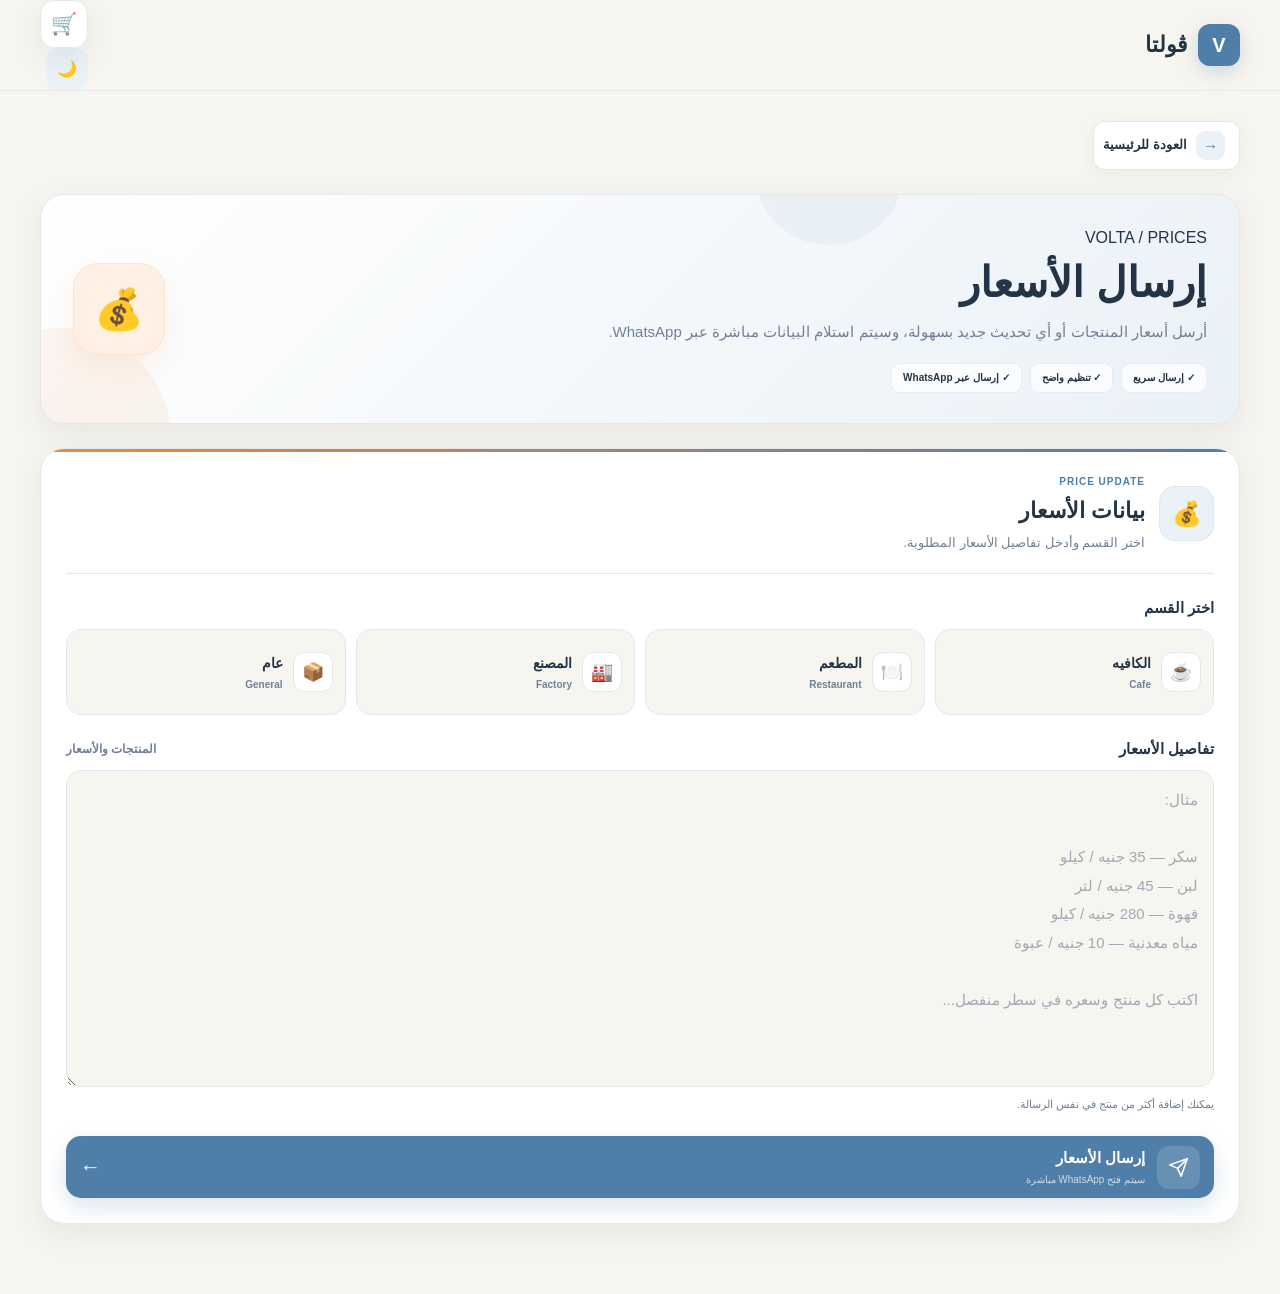
<file: prices.html>
<!DOCTYPE html>
<html lang="ar" dir="rtl">

<head>

    <meta charset="UTF-8">

    <meta name="viewport" content="width=device-width, initial-scale=1.0">

    <meta name="description" content="إرسال وتحديث أسعار المنتجات إلى ڤولتا عبر WhatsApp">

    <title>إرسال الأسعار | ڤولتا</title>


    <!-- =====================================
         GOOGLE FONT
    ====================================== -->

    <link rel="preconnect" href="https://fonts.googleapis.com">

    <link rel="preconnect" href="https://fonts.gstatic.com" crossorigin>

    <link href="https://fonts.googleapis.com/css2?family=Cairo:wght@400;500;600;700;800;900&display=swap" rel="stylesheet">


    <!-- =====================================
         CSS
    ====================================== -->

    <link rel="stylesheet" href="css/style.css">

    <link rel="stylesheet" href="css/prices.css">

    <link rel="stylesheet" href="css/cart.css">

    <link rel="stylesheet" href="css/responsive.css">

    <!-- Prices Responsive مستقل -->
    <link rel="stylesheet" href="css/prices-responsive.css">

</head>


<body>


    <!-- =====================================
         NAVBAR
    ====================================== -->

    <header class="navbar">

        <div class="container navbar-content">


            <!-- LOGO -->

            <a href="index.html" class="logo">

                <span class="logo-mark">
                    V
                </span>

                <span class="logo-text">
                    ڤولتا
                </span>

            </a>


            <!-- NAV ACTIONS -->

            <div class="nav-actions">


                <!-- CART -->

                <button type="button" class="cart-button" id="cartButton" aria-label="فتح السلة">

                    🛒

                    <span id="cartCount">
                        0
                    </span>

                </button>


                <!-- DARK MODE -->

                <button type="button" class="theme-toggle" id="themeToggle" aria-label="تغيير الوضع">

                    🌙

                </button>


            </div>

        </div>

    </header>



    <!-- =====================================
         MAIN
    ====================================== -->

    <main class="prices-page">

        <div class="container">


            <!-- =================================
                 BACK BUTTON
            ================================== -->

            <a href="index.html" class="back-link">

                <span class="back-icon">
                    →
                </span>

                <span>
                    العودة للرئيسية
                </span>

            </a>



            <!-- =================================
                 PAGE HERO
            ================================== -->

            <section class="prices-hero">


                <div class="prices-hero-content">


                    <span class="section-label">
                        VOLTA / PRICES
                    </span>


                    <h1>
                        إرسال الأسعار
                    </h1>


                    <p>
                        أرسل أسعار المنتجات أو أي تحديث جديد بسهولة، وسيتم استلام البيانات مباشرة عبر WhatsApp.
                    </p>


                    <div class="prices-hero-features">

                        <span>
                            ✓ إرسال سريع
                        </span>

                        <span>
                            ✓ تنظيم واضح
                        </span>

                        <span>
                            ✓ إرسال عبر WhatsApp
                        </span>

                    </div>


                </div>


                <!-- HERO ICON -->

                <div class="prices-hero-icon">
                    💰
                </div>


            </section>



            <!-- =================================
                 PRICES CONTENT
            ================================== -->

            <section class="prices-layout">


                <!-- =================================
                     MAIN FORM CARD
                ================================== -->

                <div class="prices-card">


                    <!-- CARD HEADER -->

                    <div class="prices-card-top">


                        <div class="prices-card-icon">
                            💰
                        </div>


                        <div>

                            <span class="prices-card-label">
                                PRICE UPDATE
                            </span>

                            <h2>
                                بيانات الأسعار
                            </h2>

                            <p>
                                اختر القسم وأدخل تفاصيل الأسعار المطلوبة.
                            </p>

                        </div>


                    </div>



                    <!-- =================================
                         FORM
                    ================================== -->

                    <form id="pricesForm" class="prices-form">


                        <!-- =================================
                             SECTION
                        ================================== -->

                        <div class="form-group">


                            <label>
                                اختر القسم
                            </label>


                            <div class="section-options">


                                <!-- CAFE -->

                                <label class="section-option">

                                    <input
                                        type="radio"
                                        name="priceSection"
                                        value="الكافيه"
                                        required
                                    >

                                    <span class="section-option-content">

                                        <span class="section-option-icon">
                                            ☕
                                        </span>

                                        <span>

                                            <strong>
                                                الكافيه
                                            </strong>

                                            <small>
                                                Cafe
                                            </small>

                                        </span>

                                    </span>

                                </label>



                                <!-- RESTAURANT -->

                                <label class="section-option">

                                    <input
                                        type="radio"
                                        name="priceSection"
                                        value="المطعم"
                                    >

                                    <span class="section-option-content">

                                        <span class="section-option-icon">
                                            🍽️
                                        </span>

                                        <span>

                                            <strong>
                                                المطعم
                                            </strong>

                                            <small>
                                                Restaurant
                                            </small>

                                        </span>

                                    </span>

                                </label>



                                <!-- FACTORY -->

                                <label class="section-option">

                                    <input
                                        type="radio"
                                        name="priceSection"
                                        value="المصنع"
                                    >

                                    <span class="section-option-content">

                                        <span class="section-option-icon">
                                            🏭
                                        </span>

                                        <span>

                                            <strong>
                                                المصنع
                                            </strong>

                                            <small>
                                                Factory
                                            </small>

                                        </span>

                                    </span>

                                </label>



                                <!-- GENERAL -->

                                <label class="section-option">

                                    <input
                                        type="radio"
                                        name="priceSection"
                                        value="عام"
                                    >

                                    <span class="section-option-content">

                                        <span class="section-option-icon">
                                            📦
                                        </span>

                                        <span>

                                            <strong>
                                                عام
                                            </strong>

                                            <small>
                                                General
                                            </small>

                                        </span>

                                    </span>

                                </label>


                            </div>

                        </div>



                        <!-- =================================
                             PRICE DETAILS
                        ================================== -->

                        <div class="form-group">


                            <div class="label-row">

                                <label for="priceDetails">
                                    تفاصيل الأسعار
                                </label>

                                <span>
                                    المنتجات والأسعار
                                </span>

                            </div>


                            <textarea id="priceDetails" name="priceDetails" rows="10" required placeholder="مثال:

سكر — 35 جنيه / كيلو
لبن — 45 جنيه / لتر
قهوة — 280 جنيه / كيلو
مياه معدنية — 10 جنيه / عبوة

اكتب كل منتج وسعره في سطر منفصل..."></textarea>


                            <small class="textarea-hint">
                                يمكنك إضافة أكثر من منتج في نفس الرسالة.
                            </small>


                        </div>



                        <!-- =================================
                             SEND BUTTON
                        ================================== -->

                        <button type="submit" class="prices-submit">


                            <!-- SEND ICON -->

                            <span class="send-icon">

                                <svg
                                    viewBox="0 0 24 24"
                                    aria-hidden="true"
                                >

                                    <path
                                        d="M22 2 11 13"
                                    />

                                    <path
                                        d="m22 2-7 20-4-9-9-4Z"
                                    />

                                </svg>

                            </span>



                            <!-- BUTTON TEXT -->

                            <span class="send-content">

                                <strong>
                                    إرسال الأسعار
                                </strong>

                                <small>
                                    سيتم فتح WhatsApp مباشرة
                                </small>

                            </span>



                            <!-- ARROW -->

                            <span class="send-arrow">
                                ←
                            </span>


                        </button>


                    </form>


                </div>


            </section>


        </div>

    </main>



    <!-- =====================================
         CART OVERLAY
    ====================================== -->

    <div id="cartOverlay">


        <aside id="cartDrawer">


            <!-- CART HEADER -->

            <div class="cart-header">


                <div class="cart-header-info">


                    <div class="cart-header-icon">
                        🛒
                    </div>


                    <div>

                        <h2>
                            السلة
                        </h2>

                        <p>
                            المنتجات المطلوبة
                        </p>

                    </div>


                </div>


                <button id="cartClose" type="button" aria-label="إغلاق السلة">
                    ×
                </button>


            </div>



            <!-- CART ITEMS -->

            <div id="cartItems"></div>



            <!-- CART FOOTER -->

            <div class="cart-footer">


                <div class="cart-total">

                    <span class="cart-total-label">
                        إجمالي الكميات
                    </span>


                    <span id="cartTotalItems" class="cart-total-number">
                        0
                    </span>

                </div>


                <button id="sendOrder" type="button">
                    📱 إرسال الطلب
                </button>


            </div>


        </aside>


    </div>



    <!-- =====================================
         TOAST
    ====================================== -->

    <div id="toast"></div>



    <!-- =====================================
         JAVASCRIPT
    ====================================== -->

    <script src="js/cart.js"></script>
    <script src="js/whatsapp.js"></script>
    <script src="js/prices.js"></script>
    <script src="js/theme.js"></script>

</body>

</html>
</file>
<file: css/style.css>
/* =========================================
   VOLTA - Global Style
========================================= */

:root {
    --bg-main: #f7f5ef;
    --bg-card: #ffffff;
    --primary: #4f7ea8;
    --primary-dark: #365f83;
    --primary-light: #eaf1f7;
    --accent: #e98b3a;
    --accent-light: #fff0e3;
    --text-main: #243447;
    --text-muted: #718096;
    --border: #e5e7eb;
    --shadow: 0 10px 30px rgba(40, 60, 80, 0.08);
    --radius: 18px;
    --transition: 0.3s ease;
}


/* =========================================
   Reset
========================================= */

* {
    margin: 0;
    padding: 0;
    box-sizing: border-box;
}

html {
    scroll-behavior: smooth;
}

body {
    font-family: Arial, "Tahoma", sans-serif;
    background: var(--bg-main);
    color: var(--text-main);
    line-height: 1.6;
    transition: background-color var(--transition), color var(--transition);
}

a {
    color: inherit;
    text-decoration: none;
}

button,
input,
textarea {
    font: inherit;
}

button {
    cursor: pointer;
    border: none;
}


/* =========================================
   Container
========================================= */

.container {
    width: min(1180px, calc(100% - 32px));
    margin: 0 auto;
}


/* =========================================
   Navbar
========================================= */

.navbar {
    position: sticky;
    top: 0;
    z-index: 1000;
    background: rgba(247, 245, 239, 0.92);
    backdrop-filter: blur(12px);
    border-bottom: 1px solid var(--border);
    transition: background-color var(--transition), border-color var(--transition);
}

.navbar-content {
    min-height: 76px;
    display: flex;
    align-items: center;
    justify-content: space-between;
}


/* Logo */

.logo {
    display: flex;
    align-items: center;
    gap: 10px;
    font-weight: 800;
    font-size: 22px;
}

.logo-mark {
    width: 42px;
    height: 42px;
    display: grid;
    place-items: center;
    border-radius: 12px;
    background: var(--primary);
    color: #fff;
    font-size: 20px;
    box-shadow: 0 6px 18px rgba(79, 126, 168, 0.25);
}

.logo-text {
    color: var(--text-main);
}


/* Theme Button */

.theme-toggle {
    width: 42px;
    height: 42px;
    display: grid;
    place-items: center;
    border-radius: 12px;
    background: var(--primary-light);
    color: var(--primary);
    transition: var(--transition);
}

.theme-toggle:hover {
    background: var(--primary);
    color: #fff;
    transform: rotate(8deg);
}


/* =========================================
   Hero
========================================= */

.hero {
    min-height: 430px;
    position: relative;
    display: flex;
    align-items: center;
    background-image: linear-gradient( 90deg, rgba(24, 39, 54, 0.78), rgba(24, 39, 54, 0.42)), url("../assets/hero.webp");
    background-size: cover;
    background-position: center;
    color: #fff;
}


/* Hero Content */

.hero-content {
    padding: 80px 0;
}

.hero-badge {
    display: inline-block;
    padding: 7px 14px;
    margin-bottom: 18px;
    border: 1px solid rgba(255, 255, 255, 0.35);
    border-radius: 50px;
    background: rgba(255, 255, 255, 0.12);
    font-size: 14px;
}

.hero h1 {
    max-width: 650px;
    font-size: clamp(38px, 6vw, 68px);
    line-height: 1.15;
    margin-bottom: 20px;
}

.hero h1 span {
    color: var(--accent);
}

.hero p {
    max-width: 600px;
    font-size: 18px;
    color: rgba(255, 255, 255, 0.88);
}


/* =========================================
   Sections
========================================= */

.sections {
    padding: 80px 0;
}

.section-heading {
    margin-bottom: 40px;
}

.section-heading>span {
    color: var(--accent);
    font-size: 14px;
    font-weight: 700;
}

.section-heading h2 {
    margin: 6px 0;
    font-size: 34px;
}

.section-heading p {
    color: var(--text-muted);
}


/* =========================================
   Section Cards
========================================= */

.section-grid {
    display: grid;
    grid-template-columns: repeat(2, 1fr);
    gap: 22px;
}

.section-card {
    position: relative;
    min-height: 190px;
    padding: 28px;
    display: flex;
    align-items: center;
    gap: 20px;
    background: var(--bg-card);
    border: 1px solid var(--border);
    border-radius: var(--radius);
    box-shadow: var(--shadow);
    overflow: hidden;
    transition: transform var(--transition), box-shadow var(--transition), border-color var(--transition);
}

.section-card::after {
    content: "";
    position: absolute;
    width: 100px;
    height: 100px;
    left: -40px;
    bottom: -45px;
    border-radius: 50%;
    background: var(--primary-light);
    transition: var(--transition);
}

.section-card:hover {
    transform: translateY(-6px);
    border-color: rgba(79, 126, 168, 0.3);
    box-shadow: 0 18px 40px rgba(40, 60, 80, 0.13);
}

.section-card:hover::after {
    transform: scale(1.5);
}


/* =========================================
   Card Icon
========================================= */

.card-icon {
    position: relative;
    z-index: 2;
    flex-shrink: 0;
    width: 68px;
    height: 68px;
    display: grid;
    place-items: center;
    border-radius: 18px;
    font-size: 30px;
}

.cafe-icon,
.restaurant-icon {
    background: var(--primary-light);
}

.factory-icon {
    background: #eef2f4;
}

.prices-icon {
    background: var(--accent-light);
}


/* =========================================
   Card Content
========================================= */

.card-content {
    position: relative;
    z-index: 2;
    flex: 1;
}

.card-number {
    display: block;
    margin-bottom: 3px;
    color: var(--accent);
    font-size: 12px;
    font-weight: 700;
    letter-spacing: 1px;
}

.card-content h3 {
    margin-bottom: 5px;
    font-size: 24px;
}

.card-content p {
    color: var(--text-muted);
    font-size: 14px;
}


/* =========================================
   Card Arrow
========================================= */

.card-arrow {
    position: relative;
    z-index: 2;
    width: 40px;
    height: 40px;
    display: grid;
    place-items: center;
    border-radius: 50%;
    background: var(--primary-light);
    color: var(--primary);
    transition: var(--transition);
}

.section-card:hover .card-arrow {
    background: var(--accent);
    color: #fff;
    transform: translateX(-4px);
}


/* =========================================
   Footer
========================================= */

.footer {
    padding: 25px 0;
    border-top: 1px solid var(--border);
    text-align: center;
    color: var(--text-muted);
    font-size: 13px;
}


/* =========================================
   Dark Mode
========================================= */

body.dark-mode {
    --bg-main: #17212b;
    --bg-card: #202d39;
    --primary: #79a7cf;
    --primary-dark: #5c8db8;
    --primary-light: #293c4d;
    --accent: #f0a15a;
    --accent-light: #463426;
    --text-main: #f3f5f7;
    --text-muted: #aeb9c4;
    --border: #334352;
    --shadow: 0 10px 30px rgba(0, 0, 0, 0.2);
}

body.dark-mode .navbar {
    background: rgba(23, 33, 43, 0.92);
}

body.dark-mode .hero {
    background-image: linear-gradient( 90deg, rgba(10, 18, 25, 0.82), rgba(10, 18, 25, 0.55)), url("../assets/hero.webp");
}


/* =========================================
   VOLTA - DARK MODE
========================================= */

body.dark-mode {
    --bg-main: #111827;
    --bg-card: #1f2937;
    --primary: #6fa3d2;
    --primary-dark: #4f7ea8;
    --primary-light: #26384a;
    --accent: #f0a15c;
    --accent-light: #3b2d22;
    --text-main: #f3f4f6;
    --text-muted: #aeb8c5;
    --border: #374151;
    background: var(--bg-main);
    color: var(--text-main);
}


/* =========================================
   VOLTA - GLOBAL DARK MODE
========================================= */

body.dark-mode {
    --bg-main: #111827;
    --bg-card: #1f2937;
    --primary: #6fa3d2;
    --primary-dark: #4f7ea8;
    --primary-light: #26384a;
    --accent: #f0a15c;
    --accent-light: #3b2d22;
    --text-main: #f3f4f6;
    --text-muted: #aeb8c5;
    --border: #374151;
    background-color: var(--bg-main);
    color: var(--text-main);
}

body.dark-mode {
    --bg-main: #111827;
    --bg-card: #1f2937;
    --primary: #6fa3d2;
    --primary-dark: #4f7ea8;
    --primary-light: #26384a;
    --accent: #f0a15c;
    --accent-light: #3b2d22;
    --text-main: #f3f4f6;
    --text-muted: #aeb8c5;
    --border: #374151;
    background-color: var(--bg-main);
    color: var(--text-main);
}
</file>
<file: css/prices.css>
/* =========================================
   VOLTA - PRICES PAGE
========================================= */


/* =========================================
   PAGE
========================================= */

.prices-page {
    min-height: calc(100vh - 80px);
    padding: 30px 0 70px;
}


/* =========================================
   BACK BUTTON
========================================= */

.prices-page .back-link {
    display: inline-flex;
    align-items: center;
    gap: 9px;
    margin-bottom: 24px;
    padding: 9px 14px 9px 9px;
    background: var(--bg-card);
    border: 1px solid var(--border);
    border-radius: 12px;
    color: var(--text-main);
    text-decoration: none;
    font-size: 12px;
    font-weight: 800;
    box-shadow: 0 5px 18px rgba(40, 60, 80, 0.05);
    transition: color 0.2s ease, border-color 0.2s ease, transform 0.2s ease, box-shadow 0.2s ease;
}

.prices-page .back-link:hover {
    color: var(--primary);
    border-color: rgba(79, 126, 168, 0.35);
    transform: translateY(-2px);
    box-shadow: 0 8px 20px rgba(40, 60, 80, 0.08);
}

.prices-page .back-icon {
    width: 29px;
    height: 29px;
    display: flex;
    align-items: center;
    justify-content: center;
    border-radius: 9px;
    background: var(--primary-light);
    color: var(--primary);
    font-size: 15px;
    font-weight: 900;
    transition: transform 0.2s ease;
}

.prices-page .back-link:hover .back-icon {
    transform: translateX(3px);
}


/* =========================================
   HERO
========================================= */

.prices-hero {
    position: relative;
    min-height: 210px;
    display: flex;
    align-items: center;
    justify-content: space-between;
    gap: 30px;
    margin-bottom: 24px;
    padding: 30px 32px;
    background: linear-gradient( 135deg, var(--bg-card) 0%, var(--primary-light) 100%);
    border: 1px solid var(--border);
    border-radius: 24px;
    box-shadow: var(--shadow);
    overflow: hidden;
}

.prices-hero::before {
    content: "";
    position: absolute;
    width: 220px;
    height: 220px;
    left: -90px;
    bottom: -125px;
    border-radius: 50%;
    background: rgba(233, 139, 58, 0.08);
    pointer-events: none;
}

.prices-hero::after {
    content: "";
    position: absolute;
    width: 150px;
    height: 150px;
    right: 28%;
    top: -100px;
    border-radius: 50%;
    background: rgba(79, 126, 168, 0.06);
    pointer-events: none;
}

.prices-hero-content {
    position: relative;
    z-index: 1;
    flex: 1;
}

.prices-hero h1 {
    margin: 7px 0 10px;
    color: var(--text-main);
    font-size: clamp(30px, 5vw, 46px);
    line-height: 1.2;
    font-weight: 900;
}

.prices-hero p {
    max-width: 650px;
    margin: 0;
    color: var(--text-muted);
    font-size: 14px;
    line-height: 1.9;
}


/* =========================================
   HERO FEATURES
========================================= */

.prices-hero-features {
    display: flex;
    align-items: center;
    flex-wrap: wrap;
    gap: 8px;
    margin-top: 17px;
}

.prices-hero-features span {
    display: inline-flex;
    align-items: center;
    min-height: 30px;
    padding: 5px 11px;
    background: rgba(255, 255, 255, 0.75);
    border: 1px solid rgba(79, 126, 168, 0.12);
    border-radius: 9px;
    color: var(--text-main);
    font-size: 10px;
    font-weight: 800;
    backdrop-filter: blur(5px);
}


/* =========================================
   HERO ICON
========================================= */

.prices-hero-icon {
    position: relative;
    z-index: 1;
    width: 92px;
    height: 92px;
    flex-shrink: 0;
    display: flex;
    align-items: center;
    justify-content: center;
    border-radius: 25px;
    background: var(--accent-light);
    border: 1px solid rgba(233, 139, 58, 0.12);
    font-size: 40px;
    box-shadow: 0 12px 30px rgba(233, 139, 58, 0.10);
}


/* =========================================
   MAIN LAYOUT
========================================= */

.prices-layout {
    display: grid;
    grid-template-columns: minmax(0, 1fr) 290px;
    gap: 22px;
    align-items: start;
}


/* =========================================
   MAIN FORM CARD
========================================= */

.prices-card {
    position: relative;
    background: var(--bg-card);
    border: 1px solid var(--border);
    border-radius: 24px;
    padding: 25px;
    box-shadow: var(--shadow);
    overflow: hidden;
    transition: transform 0.25s ease, box-shadow 0.25s ease, border-color 0.25s ease;
}

.prices-card::before {
    content: "";
    position: absolute;
    top: 0;
    right: 0;
    width: 100%;
    height: 3px;
    background: linear-gradient( 90deg, var(--accent), var(--primary));
}

.prices-card:hover {
    box-shadow: 0 18px 45px rgba(40, 60, 80, 0.11);
}


/* =========================================
   CARD TOP
========================================= */

.prices-card-top {
    display: flex;
    align-items: center;
    gap: 14px;
    padding-bottom: 20px;
    margin-bottom: 22px;
    border-bottom: 1px solid var(--border);
}

.prices-card-icon {
    width: 55px;
    height: 55px;
    flex-shrink: 0;
    display: flex;
    align-items: center;
    justify-content: center;
    border-radius: 16px;
    background: var(--primary-light);
    border: 1px solid rgba(79, 126, 168, 0.08);
    font-size: 24px;
}

.prices-card-label {
    display: block;
    margin-bottom: 3px;
    color: var(--primary);
    font-size: 9px;
    font-weight: 900;
    letter-spacing: 1px;
}

.prices-card-top h2 {
    margin: 0 0 4px;
    color: var(--text-main);
    font-size: 20px;
    font-weight: 900;
}

.prices-card-top p {
    margin: 0;
    color: var(--text-muted);
    font-size: 11px;
}


/* =========================================
   FORM
========================================= */

.prices-form {
    display: flex;
    flex-direction: column;
    gap: 22px;
}

.form-group {
    display: flex;
    flex-direction: column;
    gap: 9px;
}

.form-group>label {
    color: var(--text-main);
    font-size: 13px;
    font-weight: 900;
}


/* =========================================
   SECTION OPTIONS
========================================= */

.section-options {
    display: grid;
    grid-template-columns: repeat(4, minmax(0, 1fr));
    gap: 10px;
}

.section-option {
    position: relative;
    display: block;
    cursor: pointer;
}

.section-option input {
    position: absolute;
    width: 1px;
    height: 1px;
    opacity: 0;
    pointer-events: none;
}

.section-option-content {
    min-height: 86px;
    padding: 12px;
    display: flex;
    align-items: center;
    gap: 10px;
    background: var(--bg-main);
    border: 1px solid var(--border);
    border-radius: 15px;
    transition: transform 0.22s ease, border-color 0.22s ease, background 0.22s ease, box-shadow 0.22s ease;
}

.section-option:hover .section-option-content {
    transform: translateY(-2px);
    border-color: rgba(79, 126, 168, 0.35);
    box-shadow: 0 7px 18px rgba(40, 60, 80, 0.06);
}

.section-option input:focus-visible+.section-option-content {
    outline: 3px solid rgba(79, 126, 168, 0.12);
    outline-offset: 2px;
}

.section-option input:checked+.section-option-content {
    background: var(--primary-light);
    border-color: var(--primary);
    box-shadow: 0 7px 20px rgba(79, 126, 168, 0.11);
}

.section-option-icon {
    width: 40px;
    height: 40px;
    flex-shrink: 0;
    display: flex;
    align-items: center;
    justify-content: center;
    border-radius: 11px;
    background: var(--bg-card);
    border: 1px solid var(--border);
    font-size: 18px;
    transition: background 0.2s ease, transform 0.2s ease;
}

.section-option:hover .section-option-icon {
    transform: scale(1.04);
}

.section-option input:checked+.section-option-content .section-option-icon {
    background: rgba(255, 255, 255, 0.85);
    border-color: rgba(79, 126, 168, 0.15);
}

.section-option-content>span:last-child {
    min-width: 0;
    display: flex;
    flex-direction: column;
    gap: 2px;
}

.section-option strong {
    color: var(--text-main);
    font-size: 12px;
    font-weight: 900;
    white-space: nowrap;
}

.section-option small {
    color: var(--text-muted);
    font-size: 9px;
    font-weight: 600;
    white-space: nowrap;
}


/* =========================================
   PRICE DETAILS LABEL
========================================= */

.label-row {
    display: flex;
    align-items: center;
    justify-content: space-between;
    gap: 10px;
}

.label-row label {
    color: var(--text-main);
    font-size: 13px;
    font-weight: 900;
}

.label-row span {
    color: var(--text-muted);
    font-size: 10px;
    font-weight: 600;
}


/* =========================================
   TEXTAREA
========================================= */

.form-group textarea {
    width: 100%;
    min-height: 190px;
    padding: 15px;
    resize: vertical;
    border: 1px solid var(--border);
    border-radius: 15px;
    outline: none;
    background: var(--bg-main);
    color: var(--text-main);
    font-family: inherit;
    font-size: 13px;
    line-height: 1.9;
    transition: border-color 0.2s ease, background 0.2s ease, box-shadow 0.2s ease;
}

.form-group textarea::placeholder {
    color: var(--text-muted);
    opacity: 0.65;
}

.form-group textarea:hover {
    border-color: rgba(79, 126, 168, 0.25);
}

.form-group textarea:focus {
    border-color: var(--primary);
    background: var(--bg-card);
    box-shadow: 0 0 0 3px rgba(79, 126, 168, 0.08);
}

.textarea-hint {
    color: var(--text-muted);
    font-size: 10px;
    line-height: 1.6;
}


/* =========================================
   SEND BUTTON
========================================= */

.prices-submit {
    width: 100%;
    min-height: 62px;
    padding: 8px 14px;
    display: flex;
    align-items: center;
    gap: 12px;
    border: none;
    border-radius: 15px;
    background: var(--primary);
    color: #fff;
    font-family: inherit;
    cursor: pointer;
    box-shadow: 0 9px 22px rgba(79, 126, 168, 0.20);
    transition: background 0.2s ease, transform 0.2s ease, box-shadow 0.2s ease;
}

.prices-submit:hover {
    background: var(--primary-dark);
    transform: translateY(-2px);
    box-shadow: 0 13px 28px rgba(79, 126, 168, 0.28);
}

.prices-submit:active {
    transform: scale(0.985);
}

.prices-submit:focus-visible {
    outline: 3px solid rgba(79, 126, 168, 0.18);
    outline-offset: 3px;
}


/* SEND ICON */

.send-icon {
    width: 43px;
    height: 43px;
    flex-shrink: 0;
    display: flex;
    align-items: center;
    justify-content: center;
    border-radius: 12px;
    background: rgba(255, 255, 255, 0.14);
}

.send-icon svg {
    width: 21px;
    height: 21px;
    fill: none;
    stroke: currentColor;
    stroke-width: 1.8;
    stroke-linecap: round;
    stroke-linejoin: round;
}


/* SEND CONTENT */

.send-content {
    flex: 1;
    display: flex;
    flex-direction: column;
    align-items: flex-start;
    gap: 2px;
}

.send-content strong {
    font-size: 14px;
    font-weight: 900;
}

.send-content small {
    color: rgba(255, 255, 255, 0.72);
    font-size: 9px;
}


/* SEND ARROW */

.send-arrow {
    font-size: 21px;
    font-weight: 900;
    transition: transform 0.2s ease;
}

.prices-submit:hover .send-arrow {
    transform: translateX(-4px);
}


/* =========================================
   SIDE INFORMATION
========================================= */

.prices-side {
    display: flex;
    flex-direction: column;
    gap: 12px;
}


/* =========================================
   SIDE CARD
========================================= */

.prices-side-card {
    position: relative;
    padding: 18px;
    background: var(--bg-card);
    border: 1px solid var(--border);
    border-radius: 18px;
    box-shadow: var(--shadow);
    overflow: hidden;
    transition: transform 0.25s ease, border-color 0.25s ease, box-shadow 0.25s ease;
}

.prices-side-card::before {
    content: "";
    position: absolute;
    top: 0;
    right: 0;
    width: 3px;
    height: 100%;
    background: var(--accent);
    transform: scaleY(0.5);
    transform-origin: center;
    transition: transform 0.25s ease;
}

.prices-side-card:hover {
    transform: translateY(-3px);
    border-color: rgba(79, 126, 168, 0.25);
    box-shadow: 0 13px 30px rgba(40, 60, 80, 0.09);
}

.prices-side-card:hover::before {
    transform: scaleY(1);
}


/* =========================================
   SIDE TOP
========================================= */

.side-top {
    display: flex;
    align-items: center;
    justify-content: space-between;
    margin-bottom: 13px;
}


/* NUMBER */

.side-number {
    color: var(--primary);
    font-size: 11px;
    font-weight: 900;
    letter-spacing: 0.5px;
}


/* ICON */

.side-icon {
    width: 39px;
    height: 39px;
    display: flex;
    align-items: center;
    justify-content: center;
    border-radius: 11px;
    background: var(--accent-light);
    font-size: 17px;
}


/* SIDE TEXT */

.prices-side-card h3 {
    margin: 0 0 6px;
    color: var(--text-main);
    font-size: 15px;
    font-weight: 900;
}

.prices-side-card p {
    margin: 0;
    color: var(--text-muted);
    font-size: 11px;
    line-height: 1.8;
}


/* =========================================
   DARK MODE
========================================= */

body.dark-mode .prices-hero-features span {
    background: rgba(255, 255, 255, 0.05);
    border-color: rgba(255, 255, 255, 0.08);
    color: var(--text-main);
}

body.dark-mode .section-option-content {
    background: rgba(255, 255, 255, 0.035);
}

body.dark-mode .section-option input:checked+.section-option-content {
    background: rgba(79, 126, 168, 0.16);
}

body.dark-mode .section-option-icon {
    background: rgba(255, 255, 255, 0.06);
}

body.dark-mode .section-option input:checked+.section-option-content .section-option-icon {
    background: rgba(255, 255, 255, 0.09);
}

body.dark-mode .form-group textarea {
    background: rgba(255, 255, 255, 0.035);
}

body.dark-mode .form-group textarea:focus {
    background: rgba(255, 255, 255, 0.05);
}


/* =========================================
   REDUCED MOTION
========================================= */

@media (prefers-reduced-motion: reduce) {
    .prices-page *,
    .prices-page *::before,
    .prices-page *::after {
        transition: none !important;
        animation: none !important;
    }
}


/* =========================================
   PRICES FORM - FULL WIDTH
========================================= */

.prices-layout {
    width: 100%;
    display: block;
}

.prices-card {
    width: 100%;
    max-width: none;
    margin: 0;
}

.prices-form {
    width: 100%;
}

.prices-card-top {
    width: 100%;
}

.form-group {
    width: 100%;
}

.section-options {
    width: 100%;
}

.form-group textarea {
    width: 100%;
    max-width: 100%;
    box-sizing: border-box;
}

.prices-submit {
    width: 100%;
    box-sizing: border-box;
}


/* =========================================
   PRICES - GLOBAL FONT SIZE BOOST
========================================= */

.prices-page {
    font-size: 16px;
}


/* العنوان الرئيسي */

.prices-hero h1 {
    font-size: 42px;
}

.prices-hero p {
    font-size: 15px;
}


/* الـ labels */

.form-group>label,
.label-row label {
    font-size: 15px;
}

.label-row span {
    font-size: 12px;
}


/* اختيارات الأقسام */

.section-option strong {
    font-size: 14px;
}

.section-option small {
    font-size: 10px;
}


/* الكارت الرئيسي */

.prices-card-top h2 {
    font-size: 22px;
}

.prices-card-top p {
    font-size: 13px;
}

.prices-card-label {
    font-size: 10px;
}


/* مربع الكتابة */

.form-group textarea {
    font-size: 15px;
    line-height: 1.9;
}


/* النص أسفل مربع الكتابة */

.textarea-hint {
    font-size: 11px;
}


/* زر الإرسال */

.send-content strong {
    font-size: 15px;
}

.send-content small {
    font-size: 10px;
}


/* رابط العودة */

.prices-page .back-link {
    font-size: 13px;
}
</file>
<file: css/cart.css>
/* =========================================
   VOLTA - CART DRAWER
========================================= */


/* Overlay */

#cartOverlay {
    position: fixed;
    inset: 0;
    z-index: 9998;
    background: rgba(15, 23, 42, 0.45);
    backdrop-filter: blur(4px);
    opacity: 0;
    visibility: hidden;
    pointer-events: none;
    transition: opacity 0.3s ease, visibility 0.3s ease;
}

#cartOverlay.active {
    opacity: 1;
    visibility: visible;
    pointer-events: auto;
}


/* =========================================
   CART DRAWER
========================================= */

#cartDrawer {
    position: fixed;
    top: 0;
    right: 0;
    width: min(440px, 100%);
    height: 100vh;
    z-index: 9999;
    background: var(--bg-card);
    border-left: 1px solid var(--border);
    box-shadow: -15px 0 40px rgba(15, 23, 42, 0.15);
    display: flex;
    flex-direction: column;
    transform: translateX(100%);
    transition: transform 0.35s cubic-bezier(0.4, 0, 0.2, 1);
}


/* Open Drawer */

#cartDrawer.active {
    transform: translateX(0);
}


/* =========================================
   CART HEADER
========================================= */

.cart-header {
    min-height: 80px;
    padding: 18px 22px;
    display: flex;
    align-items: center;
    justify-content: space-between;
    border-bottom: 1px solid var(--border);
    background: var(--bg-card);
}

.cart-header-info {
    display: flex;
    align-items: center;
    gap: 12px;
}

.cart-header-icon {
    width: 44px;
    height: 44px;
    display: flex;
    align-items: center;
    justify-content: center;
    border-radius: 13px;
    background: var(--primary-light);
    font-size: 21px;
}

.cart-header h2 {
    margin: 0;
    color: var(--text-main);
    font-size: 20px;
    font-weight: 800;
}

.cart-header p {
    margin: 3px 0 0;
    color: var(--text-muted);
    font-size: 12px;
}


/* Close */

#cartClose {
    width: 40px;
    height: 40px;
    border: none;
    border-radius: 12px;
    background: transparent;
    color: var(--text-muted);
    font-size: 27px;
    line-height: 1;
    cursor: pointer;
    display: flex;
    align-items: center;
    justify-content: center;
    transition: 0.2s ease;
}

#cartClose:hover {
    background: #f1f5f9;
    color: var(--text-main);
    transform: rotate(90deg);
}


/* =========================================
   CART CONTENT
========================================= */

#cartItems {
    flex: 1;
    overflow-y: auto;
    padding: 18px;
    scrollbar-width: thin;
}


/* Scrollbar */

#cartItems::-webkit-scrollbar {
    width: 6px;
}

#cartItems::-webkit-scrollbar-thumb {
    background: #cbd5e1;
    border-radius: 10px;
}


/* =========================================
   CART ITEM
========================================= */

.cart-item {
    display: flex;
    gap: 12px;
    padding: 12px;
    margin-bottom: 12px;
    background: var(--bg-main);
    border: 1px solid var(--border);
    border-radius: 16px;
    transition: 0.2s ease;
}

.cart-item:hover {
    border-color: rgba(79, 126, 168, 0.35);
    transform: translateY(-1px);
}


/* Product Image */

.cart-item-image {
    width: 72px;
    height: 72px;
    flex-shrink: 0;
    overflow: hidden;
    border-radius: 12px;
    background: var(--primary-light);
}

.cart-item-image img {
    width: 100%;
    height: 100%;
    display: block;
    object-fit: cover;
}


/* Content */

.cart-item-content {
    flex: 1;
    min-width: 0;
}

.cart-item-header {
    display: flex;
    align-items: flex-start;
    justify-content: space-between;
    gap: 8px;
}

.cart-item-header h4 {
    margin: 0;
    color: var(--text-main);
    font-size: 14px;
    line-height: 1.5;
    font-weight: 800;
}

.cart-remove {
    width: 28px;
    height: 28px;
    flex-shrink: 0;
    border: none;
    border-radius: 8px;
    background: #fff1f2;
    color: #e11d48;
    font-size: 20px;
    cursor: pointer;
    display: flex;
    align-items: center;
    justify-content: center;
    transition: 0.2s ease;
}

.cart-remove:hover {
    background: #ffe4e6;
    transform: scale(1.05);
}


/* Section */

.cart-item-section {
    display: inline-block;
    margin-top: 5px;
    color: var(--primary);
    font-size: 11px;
    font-weight: 700;
}


/* Bottom */

.cart-item-bottom {
    display: flex;
    align-items: center;
    justify-content: space-between;
    gap: 10px;
    margin-top: 10px;
}

.cart-item-quantity {
    height: 34px;
    display: flex;
    align-items: center;
    border: 1px solid var(--border);
    border-radius: 9px;
    overflow: hidden;
    background: var(--bg-card);
}

.cart-quantity-btn {
    width: 32px;
    height: 34px;
    border: none;
    background: transparent;
    color: var(--primary);
    font-size: 18px;
    font-weight: 800;
    cursor: pointer;
    transition: 0.2s ease;
}

.cart-quantity-btn:hover {
    background: var(--primary-light);
}

.cart-item-quantity span {
    min-width: 32px;
    text-align: center;
    color: var(--text-main);
    font-size: 13px;
    font-weight: 800;
}

.cart-item-unit {
    color: var(--text-muted);
    font-size: 12px;
    font-weight: 700;
}


/* =========================================
   EMPTY CART
========================================= */

.empty-cart {
    min-height: 300px;
    display: flex;
    flex-direction: column;
    align-items: center;
    justify-content: center;
    text-align: center;
    padding: 30px;
}

.empty-cart-icon {
    width: 70px;
    height: 70px;
    margin-bottom: 15px;
    border-radius: 20px;
    background: var(--primary-light);
    display: flex;
    align-items: center;
    justify-content: center;
    font-size: 30px;
}

.empty-cart h3 {
    margin: 0 0 6px;
    color: var(--text-main);
    font-size: 18px;
}

.empty-cart p {
    margin: 0;
    color: var(--text-muted);
    font-size: 13px;
}


/* =========================================
   CART FOOTER
========================================= */

.cart-footer {
    padding: 18px;
    border-top: 1px solid var(--border);
    background: var(--bg-card);
    box-shadow: 0 -8px 25px rgba(15, 23, 42, 0.05);
}

.cart-total {
    display: flex;
    align-items: center;
    justify-content: space-between;
    margin-bottom: 14px;
}

.cart-total-label {
    color: var(--text-muted);
    font-size: 14px;
    font-weight: 700;
}

.cart-total-number {
    color: var(--text-main);
    font-size: 18px;
    font-weight: 900;
}


/* =========================================
   SEND ORDER BUTTON
========================================= */

#sendOrder {
    width: 100%;
    min-height: 54px;
    border: none;
    border-radius: 14px;
    background: var(--primary);
    color: #ffffff;
    display: flex;
    align-items: center;
    justify-content: center;
    gap: 9px;
    font-size: 15px;
    font-weight: 800;
    cursor: pointer;
    box-shadow: 0 8px 20px rgba(79, 126, 168, 0.22);
    transition: transform 0.2s ease, background 0.2s ease, box-shadow 0.2s ease;
}

#sendOrder:hover {
    background: var(--primary-dark);
    transform: translateY(-2px);
    box-shadow: 0 11px 25px rgba(79, 126, 168, 0.3);
}

#sendOrder:active {
    transform: scale(0.98);
}


/* =========================================
   BODY LOCK
========================================= */

body.cart-open {
    overflow: hidden;
}


/* =========================================
   MOBILE
========================================= */

@media (max-width: 600px) {
    #cartDrawer {
        width: 100%;
        max-width: 100%;
    }
    .cart-header {
        min-height: 72px;
        padding: 15px 16px;
    }
    .cart-header h2 {
        font-size: 18px;
    }
    .cart-header-icon {
        width: 40px;
        height: 40px;
        border-radius: 11px;
    }
    #cartClose {
        width: 38px;
        height: 38px;
    }
    #cartItems {
        padding: 14px;
    }
    .cart-item {
        padding: 10px;
        gap: 10px;
        border-radius: 14px;
    }
    .cart-item-image {
        width: 64px;
        height: 64px;
    }
    .cart-item-header h4 {
        font-size: 13px;
    }
    .cart-footer {
        padding: 14px;
    }
    #sendOrder {
        min-height: 52px;
    }
}


/* =========================================
   SMALL MOBILE
========================================= */

@media (max-width: 380px) {
    .cart-item-image {
        width: 58px;
        height: 58px;
    }
    .cart-item-header h4 {
        font-size: 12px;
    }
    .cart-quantity-btn {
        width: 29px;
    }
    .cart-item-quantity span {
        min-width: 28px;
    }
    .cart-item-unit {
        font-size: 11px;
    }
}


/* =========================================
   FLOATING CART BUTTON
========================================= */

#cartButton {
    position: relative;
    width: 48px;
    height: 48px;
    border: 1px solid var(--border);
    border-radius: 14px;
    background: var(--bg-card);
    color: var(--text-main);
    display: flex;
    align-items: center;
    justify-content: center;
    font-size: 21px;
    cursor: pointer;
    box-shadow: var(--shadow);
    transition: transform 0.2s ease, background 0.2s ease, box-shadow 0.2s ease;
}

#cartButton:hover {
    transform: translateY(-2px);
    background: var(--primary-light);
    box-shadow: 0 10px 25px rgba(40, 60, 80, 0.14);
}


/* Cart Counter */

#cartCount {
    position: absolute;
    top: -7px;
    right: -7px;
    min-width: 22px;
    height: 22px;
    padding: 0 5px;
    border-radius: 50px;
    background: var(--accent);
    color: #fff;
    display: flex;
    align-items: center;
    justify-content: center;
    font-size: 11px;
    font-weight: 900;
    border: 2px solid var(--bg-card);
    transform: scale(0);
    transition: transform 0.2s ease;
}

#cartCount.show {
    transform: scale(1);
}
</file>
<file: css/responsive.css>
/* =========================================
   VOLTA
   Responsive System
========================================= */


/* =========================================
   LARGE TABLET / SMALL DESKTOP
   1000px and below
========================================= */

@media (max-width: 1000px) {
    .container {
        width: min(100% - 28px, 900px);
    }
    /* Products */
    .products-grid {
        grid-template-columns: repeat(3, minmax(0, 1fr));
    }
    /* Home Sections */
    .section-grid {
        gap: 16px;
    }
}


/* =========================================
   TABLET
   768px and below
========================================= */

@media (max-width: 768px) {
    .container {
        width: min(100% - 26px, 700px);
    }
    /* =====================================
       Navbar
    ===================================== */
    .navbar-content {
        min-height: 68px;
    }
    .logo {
        font-size: 20px;
    }
    .logo-mark {
        width: 40px;
        height: 40px;
    }
    /* =====================================
       Home Hero
    ===================================== */
    .hero {
        min-height: 400px;
        background-position: center;
    }
    .hero-content {
        padding: 65px 0;
    }
    .hero h1 {
        max-width: 580px;
        font-size: clamp(38px, 7vw, 54px);
    }
    .hero p {
        max-width: 520px;
        font-size: 16px;
    }
    /* =====================================
       Home Sections
    ===================================== */
    .sections {
        padding: 60px 0;
    }
    .section-heading {
        margin-bottom: 30px;
    }
    .section-heading h2 {
        font-size: 30px;
    }
    .section-grid {
        grid-template-columns: repeat(2, minmax(0, 1fr));
        gap: 15px;
    }
    .section-card {
        min-height: 175px;
        padding: 22px;
    }
    .card-icon {
        width: 60px;
        height: 60px;
        font-size: 27px;
    }
    .card-content h3 {
        font-size: 21px;
    }
    /* =====================================
       Cafe / Restaurant / Factory Header
    ===================================== */
    .page-header {
        padding: 42px 0 35px;
    }
    .back-link {
        margin-bottom: 24px;
    }
    .page-header-content {
        gap: 20px;
    }
    .page-header h1 {
        font-size: clamp(30px, 6vw, 42px);
    }
    .page-header p {
        font-size: 14px;
    }
    .page-header-icon {
        width: 76px;
        height: 76px;
        border-radius: 22px;
        font-size: 35px;
    }
    /* =====================================
       Sub Sections
    ===================================== */
    .sub-section-grid {
        gap: 12px;
    }
    /* =====================================
       Products
    ===================================== */
    .products-section {
        padding: 30px 0 50px;
    }
    .products-top {
        gap: 20px;
    }
    .search-box {
        width: 290px;
    }
    /* =====================================
       Note
    ===================================== */
    .note-section {
        padding-bottom: 55px;
    }
}


/* =========================================
   MOBILE
   700px and below
========================================= */

@media (max-width: 700px) {
    .container {
        width: calc(100% - 24px);
    }
    /* =====================================
       Navbar
    ===================================== */
    .navbar-content {
        min-height: 64px;
    }
    .logo {
        gap: 8px;
        font-size: 18px;
    }
    .logo-mark {
        width: 38px;
        height: 38px;
        border-radius: 11px;
        font-size: 18px;
    }
    .nav-actions {
        gap: 7px;
    }
    .theme-toggle {
        width: 44px;
        height: 44px;
    }
    .cart-button {
        width: 50px;
        height: 46px;
        border-radius: 13px;
    }
    .cart-icon {
        font-size: 21px;
    }
    .cart-count {
        min-width: 22px;
        height: 22px;
        top: -6px;
        left: -6px;
    }
    /* =====================================
       Home Hero
    ===================================== */
    .hero {
        min-height: 390px;
        background-position: center;
    }
    .hero-content {
        padding: 55px 0;
    }
    .hero-badge {
        padding: 6px 12px;
        margin-bottom: 15px;
        font-size: 12px;
    }
    .hero h1 {
        max-width: 100%;
        margin-bottom: 15px;
        font-size: clamp(34px, 10vw, 44px);
        line-height: 1.2;
    }
    .hero p {
        max-width: 100%;
        font-size: 14px;
        line-height: 1.8;
    }
    /* =====================================
       Home Sections
    ===================================== */
    .sections {
        padding: 50px 0;
    }
    .section-heading {
        margin-bottom: 22px;
    }
    .section-heading>span {
        font-size: 12px;
    }
    .section-heading h2 {
        margin: 4px 0;
        font-size: 27px;
    }
    .section-heading p {
        font-size: 13px;
    }
    .section-grid {
        grid-template-columns: repeat(2, minmax(0, 1fr));
        gap: 10px;
    }
    .section-card {
        min-height: 180px;
        padding: 16px 13px;
        flex-direction: column;
        align-items: flex-start;
        justify-content: space-between;
        gap: 10px;
    }
    .card-icon {
        width: 50px;
        height: 50px;
        border-radius: 14px;
        font-size: 23px;
    }
    .card-number {
        font-size: 10px;
    }
    .card-content h3 {
        margin-bottom: 3px;
        font-size: clamp(16px, 4.5vw, 19px);
    }
    .card-content p {
        max-width: 130px;
        font-size: 11px;
        line-height: 1.55;
        overflow-wrap: anywhere;
    }
    .card-arrow {
        position: absolute;
        left: 10px;
        bottom: 10px;
        width: 32px;
        height: 32px;
    }
    /* =====================================
       Page Header
    ===================================== */
    .page-header {
        padding: 32px 0 28px;
    }
    .back-link {
        padding: 8px 12px 8px 13px;
        margin-bottom: 20px;
        border-radius: 11px;
        font-size: 12px;
    }
    .back-icon {
        width: 25px;
        height: 25px;
        border-radius: 7px;
        font-size: 14px;
    }
    .page-header-content {
        align-items: center;
        gap: 15px;
    }
    .page-label {
        margin-bottom: 5px;
        font-size: 10px;
    }
    .page-header h1 {
        margin-bottom: 6px;
        font-size: clamp(28px, 8vw, 36px);
    }
    .page-header p {
        max-width: 420px;
        font-size: 12px;
        line-height: 1.7;
    }
    .page-header-icon {
        width: 60px;
        height: 60px;
        border-radius: 17px;
        font-size: 28px;
    }
    /* =====================================
       Sub Sections
    ===================================== */
    .sub-sections {
        display: grid !important;
        grid-template-columns: repeat(2, minmax(0, 1fr)) !important;
        gap: 10px !important;
        width: 100% !important;
        box-sizing: border-box;
        padding-bottom: 25px;
    }
    .sub-section-grid {
        grid-template-columns: repeat(2, minmax(0, 1fr));
        gap: 10px;
    }
    .sub-section-card {
        width: 100% !important;
        min-width: 0 !important;
        max-width: 100% !important;
        min-height: 68px;
        padding: 10px;
        gap: 8px;
        border-radius: 14px;
        box-sizing: border-box;
    }
    .sub-section-icon {
        width: 40px;
        height: 40px;
        flex-shrink: 0;
        border-radius: 11px;
        font-size: 18px;
    }
    .sub-section-content {
        min-width: 0;
        gap: 3px;
        overflow: hidden;
    }
    .sub-section-content strong {
        display: block;
        font-size: 12px;
        white-space: nowrap;
    }
    .sub-section-content small {
        display: block;
        font-size: 8px;
        white-space: nowrap;
    }
    .sub-card-icon {
        width: 45px;
        height: 45px;
        border-radius: 13px;
        font-size: 21px;
    }
    .sub-card-content strong {
        font-size: 14px;
    }
    .sub-card-content small {
        font-size: 10px;
        line-height: 1.5;
    }
    .sub-card-arrow {
        width: 32px;
        height: 32px;
        font-size: 13px;
    }
    /* =====================================
       Products
    ===================================== */
    .products-section {
        padding: 24px 0 45px;
    }
    .products-top {
        align-items: stretch;
        flex-direction: column;
        gap: 15px;
        margin-bottom: 20px;
    }
    .section-label {
        margin-bottom: 5px;
        font-size: 10px;
    }
    .products-top h2 {
        font-size: clamp(23px, 7vw, 28px);
    }
    .search-box {
        width: 100%;
        height: 48px;
        padding: 0 13px;
        border-radius: 13px;
    }
    .search-box input {
        font-size: 13px;
    }
    /* =====================================
       Product Grid
    ===================================== */
    .products-grid {
        grid-template-columns: repeat(2, minmax(0, 1fr));
        gap: 10px;
    }
    .product-card {
        border-radius: 16px;
    }
    .product-number {
        top: 8px;
        right: 8px;
        padding: 4px 6px;
        border-radius: 7px;
        font-size: 8px;
    }
    .product-image {
        aspect-ratio: 1 / 0.88;
    }
    .product-info {
        padding: 11px;
    }
    .product-info h3 {
        margin-bottom: 5px;
        font-size: clamp(12px, 3.7vw, 15px);
        line-height: 1.45;
        overflow-wrap: anywhere;
    }
    .product-unit {
        padding: 4px 7px;
        border-radius: 7px;
        font-size: 9px;
    }
    /* =====================================
       Product Actions
    ===================================== */
    .product-actions {
        padding: 0 9px 9px;
        flex-direction: column;
        align-items: stretch;
        gap: 7px;
    }
    .quantity-control {
        width: 100%;
        height: 38px;
        border-radius: 10px;
    }
    .quantity-control button {
        width: auto;
        flex: 1;
        font-size: 14px;
    }
    .quantity-control span {
        min-width: 25px;
        flex: 1;
        font-size: 12px;
    }
    .add-to-cart {
        width: 100%;
        height: 38px;
        border-radius: 10px;
        font-size: 10px;
    }
    /* =====================================
       Empty Products
    ===================================== */
    .empty-products {
        padding: 45px 15px;
        border-radius: 17px;
    }
    .empty-products>span {
        font-size: 30px;
    }
    .empty-products h3 {
        font-size: 17px;
    }
    .empty-products p {
        font-size: 11px;
    }
    /* =====================================
       Note
    ===================================== */
    .note-section {
        padding-bottom: 50px;
    }
    .note-card {
        padding: 15px;
        align-items: flex-start;
        gap: 10px;
        border-radius: 18px;
    }
    .note-icon {
        width: 40px;
        height: 40px;
        border-radius: 11px;
        font-size: 17px;
    }
    .note-content h3 {
        margin-bottom: 3px;
        font-size: 15px;
    }
    .note-content p {
        margin-bottom: 11px;
        font-size: 10px;
        line-height: 1.6;
    }
    .note-content textarea {
        min-height: 95px;
        padding: 11px;
        border-radius: 12px;
        font-size: 11px;
    }
    /* =====================================
       Cart Drawer
    ===================================== */
    .cart-drawer {
        width: min(100%, 390px);
    }
    .cart-header {
        padding: 18px;
    }
    .cart-header h2 {
        font-size: 20px;
    }
    .cart-items {
        padding: 13px;
    }
    .cart-footer {
        padding: 13px;
    }
    .send-order-button {
        min-height: 48px;
        padding: 0 14px;
        border-radius: 13px;
        font-size: 11px;
    }
    /* =====================================
       Toast
    ===================================== */
    .toast {
        right: 12px;
        left: 12px;
        bottom: 12px;
        padding: 12px 14px;
        border-radius: 12px;
        text-align: center;
        font-size: 11px;
    }
    /* =====================================
       Footer
    ===================================== */
    .footer {
        padding: 20px 0;
        font-size: 11px;
    }
}


/* =========================================
   SMALL MOBILE
   380px and below
========================================= */

@media (max-width: 380px) {
    .container {
        width: calc(100% - 18px);
    }
    /* Navbar */
    .logo {
        font-size: 16px;
    }
    .logo-mark {
        width: 35px;
        height: 35px;
        font-size: 17px;
    }
    .theme-toggle {
        width: 40px;
        height: 40px;
    }
    .cart-button {
        width: 46px;
        height: 42px;
    }
    /* Hero */
    .hero {
        min-height: 360px;
    }
    .hero h1 {
        font-size: 32px;
    }
    .hero p {
        font-size: 13px;
    }
    /* Home Cards */
    .section-card {
        min-height: 170px;
        padding: 13px 11px;
    }
    .card-icon {
        width: 46px;
        height: 46px;
        font-size: 21px;
    }
    .card-content h3 {
        font-size: 15px;
    }
    .card-content p {
        font-size: 10px;
    }
    /* Page Header */
    .page-header-icon {
        width: 52px;
        height: 52px;
        font-size: 24px;
    }
    .page-header h1 {
        font-size: 27px;
    }
    /* Sub Sections */
    .sub-sections {
        grid-template-columns: repeat(2, minmax(0, 1fr)) !important;
        gap: 7px !important;
    }
    .sub-section-card {
        min-height: 61px;
        padding: 7px;
        gap: 6px;
    }
    .sub-section-icon {
        width: 34px;
        height: 34px;
        border-radius: 9px;
        font-size: 15px;
    }
    .sub-section-content strong {
        font-size: 10px;
    }
    .sub-section-content small {
        font-size: 7px;
    }
    /* Products */
    .products-grid {
        gap: 8px;
    }
    .product-info {
        padding: 9px;
    }
    .product-info h3 {
        font-size: 12px;
    }
    .product-actions {
        padding: 0 8px 8px;
    }
    .add-to-cart {
        font-size: 9px;
    }
    /* Note */
    .note-card {
        padding: 12px;
    }
}


/* =========================================
   PRICES MOBILE
========================================= */

@media (max-width: 768px) {
    .container {
        width: 100%;
        max-width: 100%;
        padding-inline: 14px;
    }
    .prices-page,
    .prices-layout,
    .prices-hero,
    .prices-card,
    .prices-side,
    .prices-side-card {
        max-width: 100%;
    }
    .prices-hero,
    .prices-card,
    .prices-side-card {
        overflow: hidden;
    }
}


/* =========================================
   VOLTA - GLOBAL RESPONSIVE
   Cafe / Restaurant / Factory / Shared
========================================= */


/* =========================================
   LARGE DESKTOP
========================================= */

@media (max-width: 1400px) {
    .container {
        width: min(94%, 1200px);
    }
    .products-grid {
        grid-template-columns: repeat(4, minmax(0, 1fr));
        gap: 18px;
    }
    .product-image-wrapper {
        height: 220px;
    }
}


/* =========================================
   DESKTOP / LAPTOP
========================================= */

@media (max-width: 1200px) {
    .container {
        width: min(94%, 1100px);
    }
    /* ---------- Section Hero ---------- */
    .section-hero {
        min-height: 200px;
        padding: 30px 34px;
    }
    .section-hero h1 {
        font-size: 34px;
    }
    .section-hero-icon {
        width: 95px;
        height: 95px;
        border-radius: 26px;
        font-size: 42px;
    }
    /* ---------- Products ---------- */
    .products-grid {
        grid-template-columns: repeat(3, minmax(0, 1fr));
        gap: 18px;
    }
    .product-image-wrapper {
        height: 225px;
    }
    .product-info h3 {
        font-size: 17px;
    }
    /* ---------- Search ---------- */
    .search-box {
        width: 300px;
    }
}


/* =========================================
   TABLET
========================================= */

@media (max-width: 992px) {
    .section-page {
        padding-top: 28px;
    }
    /* ---------- Section Hero ---------- */
    .section-hero {
        min-height: 185px;
        padding: 27px 28px;
        border-radius: 22px;
    }
    .section-label {
        font-size: 10px;
    }
    .section-hero h1 {
        font-size: 31px;
    }
    .section-hero p {
        font-size: 13px;
    }
    .section-hero-icon {
        width: 85px;
        height: 85px;
        border-radius: 23px;
        font-size: 37px;
    }
    /* ---------- Sub Sections ---------- */
    .sub-sections {
        display: grid;
        grid-template-columns: repeat(2, minmax(0, 1fr));
        gap: 13px;
    }
    .sub-section-card {
        min-height: 82px;
        padding: 13px 15px;
    }
    .sub-section-icon {
        width: 50px;
        height: 50px;
        font-size: 22px;
    }
    .sub-section-content strong {
        font-size: 15px;
    }
    /* ---------- Products Header ---------- */
    .products-header {
        align-items: flex-end;
    }
    .products-header h2 {
        font-size: 23px;
    }
    .search-box {
        width: 280px;
        height: 49px;
    }
    /* ---------- Products ---------- */
    .products-grid {
        grid-template-columns: repeat(3, minmax(0, 1fr));
        gap: 16px;
    }
    .product-image-wrapper {
        height: 210px;
    }
    .product-info {
        padding: 16px 15px 9px;
    }
    .product-info h3 {
        font-size: 16px;
    }
    .product-actions {
        padding: 11px 15px 15px;
    }
    .quantity-row {
        gap: 8px;
    }
    .quantity-btn {
        width: 48px;
    }
    .quantity-unit {
        min-width: 55px;
        font-size: 12px;
    }
    .add-to-cart {
        min-height: 50px;
        font-size: 14px;
    }
    /* ---------- Note ---------- */
    .order-note {
        padding: 22px;
    }
}


/* =========================================
   MOBILE
========================================= */

@media (max-width: 768px) {
    /* ---------- Page ---------- */
    .section-page {
        min-height: calc(100vh - 70px);
        padding: 22px 0 45px;
        overflow-x: hidden;
    }
    .container {
        width: min(94%, 680px);
    }
    /* ---------- Back Link ---------- */
    .back-link {
        margin-bottom: 18px;
        padding: 8px 12px 8px 8px;
        border-radius: 12px;
        font-size: 11px;
    }
    .back-icon {
        width: 27px;
        height: 27px;
        border-radius: 9px;
        font-size: 14px;
    }
    /* ---------- Hero ---------- */
    .section-hero {
        min-height: 0;
        padding: 24px;
        gap: 18px;
        border-radius: 20px;
    }
    .section-hero-content {
        min-width: 0;
        width: 100%;
    }
    .section-label {
        min-height: 25px;
        padding: 4px 9px;
        margin-bottom: 9px;
        font-size: 8px;
    }
    .section-hero h1 {
        margin-bottom: 7px;
        font-size: 28px;
    }
    .section-hero p {
        max-width: 100%;
        font-size: 11px;
        line-height: 1.8;
    }
    .section-hero-icon {
        width: 70px;
        height: 70px;
        flex-shrink: 0;
        border-radius: 18px;
        font-size: 30px;
    }
    /* ---------- Sub Sections ---------- */
    .sub-sections {
        display: grid !important;
        grid-template-columns: repeat(2, minmax(0, 1fr)) !important;
        gap: 9px !important;
        width: 100% !important;
        box-sizing: border-box;
        margin-bottom: 23px;
    }
    .sub-section-card {
        width: 100% !important;
        min-width: 0 !important;
        max-width: 100% !important;
        min-height: 72px;
        gap: 8px;
        padding: 9px;
        border-radius: 14px;
        box-sizing: border-box;
    }
    .sub-section-icon {
        width: 40px;
        height: 40px;
        flex-shrink: 0;
        border-radius: 11px;
        font-size: 18px;
    }
    .sub-section-content {
        min-width: 0;
        gap: 3px;
        overflow: hidden;
    }
    .sub-section-content strong {
        display: block;
        font-size: 12px;
        white-space: nowrap;
    }
    .sub-section-content small {
        display: block;
        font-size: 8px;
        white-space: nowrap;
    }
    /* ---------- Products Header ---------- */
    .products-header {
        display: flex;
        align-items: center;
        flex-direction: column;
        gap: 13px;
        margin-bottom: 19px;
    }
    .products-header>div:first-child {
        width: 100%;
    }
    .products-label {
        margin-bottom: 3px;
        font-size: 8px;
    }
    .products-header h2 {
        font-size: 19px;
    }
    /* ---------- Search ---------- */
    .search-box {
        width: 100%;
        height: 45px;
        padding: 0 12px;
        border-radius: 12px;
    }
    .search-icon {
        font-size: 15px;
    }
    .search-box input {
        font-size: 11px;
    }
    /* ---------- Products Grid ---------- */
    .products-grid {
        width: 100%;
        grid-template-columns: repeat(2, minmax(0, 1fr));
        gap: 10px;
    }
    /* ---------- Product Card ---------- */
    .product-card {
        border-radius: 16px;
    }
    .product-card:hover {
        transform: none;
    }
    .product-image-wrapper {
        height: 155px;
    }
    .product-card:hover .product-image {
        transform: none;
    }
    .product-number {
        top: 7px;
        left: 7px;
        padding: 4px 7px;
        border-radius: 7px;
        font-size: 8px;
    }
    .product-info {
        padding: 11px 10px 7px;
    }
    .product-info h3 {
        font-size: 12px;
        line-height: 1.5;
    }
    .product-unit {
        margin-top: 5px;
        padding: 4px 7px;
        border-radius: 6px;
        font-size: 8px;
    }
    /* ---------- Product Actions ---------- */
    .product-actions {
        padding: 7px 10px 10px;
    }
    .quantity-row {
        gap: 5px;
        margin-bottom: 8px;
    }
    .quantity-box {
        height: 40px;
        border-radius: 10px;
    }
    .quantity-btn {
        width: 34px;
        font-size: 19px;
    }
    .product-quantity {
        font-size: 13px;
    }
    .quantity-unit {
        min-width: 34px;
        font-size: 8px;
    }
    .add-to-cart {
        min-height: 40px;
        border-radius: 10px;
        gap: 4px;
        font-size: 10px;
        box-shadow: none;
    }
    /* ---------- Empty Products ---------- */
    .empty-products {
        padding: 45px 15px;
        border-radius: 16px;
    }
    .empty-products-icon {
        width: 55px;
        height: 55px;
        margin-bottom: 12px;
        border-radius: 15px;
        font-size: 23px;
    }
    .empty-products h3 {
        font-size: 16px;
    }
    .empty-products p {
        font-size: 10px;
    }
    /* ---------- Order Note ---------- */
    .order-note {
        margin-top: 22px;
        padding: 17px;
        border-radius: 16px;
    }
    .order-note-header {
        gap: 9px;
        margin-bottom: 12px;
    }
    .order-note-icon {
        width: 40px;
        height: 40px;
        border-radius: 10px;
        font-size: 18px;
    }
    .order-note-header h3 {
        font-size: 14px;
    }
    .order-note-header p {
        font-size: 8px;
    }
    .order-note textarea {
        min-height: 115px;
        padding: 11px;
        border-radius: 11px;
        font-size: 10px;
    }
    /* ---------- Toast ---------- */
    #toast {
        right: 12px;
        left: 12px;
        bottom: 15px;
        min-width: 0;
        max-width: none;
        padding: 12px 14px;
        border-radius: 12px;
        font-size: 11px;
        text-align: center;
    }
}


/* =========================================
   SMALL MOBILE
========================================= */

@media (max-width: 600px) {
    .container {
        width: calc(100% - 24px);
    }
    /* ---------- Hero ---------- */
    .section-hero {
        display: block;
        padding: 20px;
        border-radius: 18px;
    }
    .section-hero-content {
        padding-left: 0;
    }
    .section-hero h1 {
        font-size: 25px;
    }
    .section-hero p {
        font-size: 10px;
    }
    .section-hero-icon {
        position: absolute;
        top: 15px;
        left: 15px;
        width: 53px;
        height: 53px;
        border-radius: 14px;
        font-size: 23px;
    }
    /* ---------- Sub Sections ---------- */
    .sub-sections {
        display: grid !important;
        grid-template-columns: repeat(2, minmax(0, 1fr)) !important;
        gap: 7px !important;
    }
    .sub-section-card {
        width: 100% !important;
        min-width: 0 !important;
        min-height: 67px;
        padding: 7px;
        gap: 6px;
        border-radius: 12px;
    }
    .sub-section-icon {
        width: 34px;
        height: 34px;
        border-radius: 9px;
        font-size: 15px;
    }
    .sub-section-content strong {
        font-size: 10px;
    }
    .sub-section-content small {
        font-size: 7px;
    }
    /* ---------- Products ---------- */
    .products-grid {
        gap: 8px;
    }
    .product-image-wrapper {
        height: 135px;
    }
    .product-info {
        padding: 9px 8px 6px;
    }
    .product-info h3 {
        font-size: 10px;
    }
    .product-unit {
        padding: 3px 5px;
        font-size: 7px;
    }
    .product-actions {
        padding: 6px 8px 8px;
    }
    .quantity-row {
        gap: 4px;
        margin-bottom: 6px;
    }
    .quantity-box {
        height: 36px;
        border-radius: 8px;
    }
    .quantity-btn {
        width: 28px;
        font-size: 17px;
    }
    .product-quantity {
        font-size: 12px;
    }
    .quantity-unit {
        min-width: 29px;
        font-size: 7px;
    }
    .add-to-cart {
        min-height: 37px;
        border-radius: 8px;
        font-size: 8px;
    }
    /* ---------- Note ---------- */
    .order-note {
        padding: 14px;
    }
    .order-note-header h3 {
        font-size: 12px;
    }
    .order-note-header p {
        font-size: 7px;
    }
    .order-note textarea {
        min-height: 105px;
        font-size: 9px;
    }
}


/* =========================================
   VERY SMALL MOBILE
========================================= */

@media (max-width: 400px) {
    .section-page {
        padding-top: 17px;
    }
    .container {
        width: calc(100% - 18px);
    }
    /* ---------- Back ---------- */
    .back-link {
        margin-bottom: 14px;
        padding: 7px 9px 7px 7px;
        font-size: 9px;
    }
    .back-icon {
        width: 24px;
        height: 24px;
        font-size: 12px;
    }
    /* ---------- Hero ---------- */
    .section-hero {
        padding: 17px;
        border-radius: 16px;
    }
    .section-hero h1 {
        font-size: 22px;
    }
    .section-hero p {
        font-size: 9px;
    }
    .section-hero-icon {
        top: 12px;
        left: 12px;
        width: 46px;
        height: 46px;
        border-radius: 12px;
        font-size: 20px;
    }
    /* ---------- Sub Sections ---------- */
    .sub-sections {
        display: grid !important;
        grid-template-columns: repeat(2, minmax(0, 1fr)) !important;
        gap: 5px !important;
    }
    .sub-section-card {
        width: 100% !important;
        min-width: 0 !important;
        min-height: 61px;
        padding: 6px;
        gap: 5px;
    }
    .sub-section-icon {
        width: 29px;
        height: 29px;
        border-radius: 8px;
        font-size: 13px;
    }
    .sub-section-content strong {
        font-size: 9px;
    }
    .sub-section-content small {
        font-size: 6px;
    }
    /* ---------- Products Header ---------- */
    .products-header {
        gap: 10px;
    }
    .products-header h2 {
        font-size: 16px;
    }
    .search-box {
        height: 41px;
    }
    .search-box input {
        font-size: 10px;
    }
    /* ---------- Products ---------- */
    .products-grid {
        gap: 6px;
    }
    .product-card {
        border-radius: 13px;
    }
    .product-image-wrapper {
        height: 115px;
    }
    .product-number {
        top: 5px;
        left: 5px;
        padding: 3px 5px;
        border-radius: 6px;
        font-size: 7px;
    }
    .product-info {
        padding: 7px 6px 5px;
    }
    .product-info h3 {
        font-size: 9px;
    }
    .product-unit {
        margin-top: 3px;
        padding: 2px 4px;
        border-radius: 5px;
        font-size: 6px;
    }
    .product-actions {
        padding: 5px 6px 6px;
    }
    .quantity-box {
        height: 32px;
    }
    .quantity-btn {
        width: 24px;
        font-size: 15px;
    }
    .product-quantity {
        font-size: 10px;
    }
    .quantity-unit {
        min-width: 25px;
        font-size: 6px;
    }
    .add-to-cart {
        min-height: 33px;
        font-size: 7px;
        border-radius: 7px;
    }
    /* ---------- Note ---------- */
    .order-note {
        margin-top: 17px;
        padding: 11px;
        border-radius: 13px;
    }
    .order-note-icon {
        width: 34px;
        height: 34px;
        font-size: 15px;
    }
    .order-note-header h3 {
        font-size: 11px;
    }
    .order-note-header p {
        font-size: 6px;
    }
    .order-note textarea {
        min-height: 90px;
        padding: 9px;
        border-radius: 9px;
        font-size: 8px;
    }
}


/* =========================================
   ULTRA SMALL DEVICES
========================================= */

@media (max-width: 330px) {
    .container {
        width: calc(100% - 14px);
    }
    .section-hero {
        padding: 15px;
    }
    .section-hero h1 {
        font-size: 20px;
    }
    .section-hero p {
        font-size: 8px;
    }
    .section-hero-icon {
        width: 41px;
        height: 41px;
        font-size: 18px;
    }
    .sub-section-card {
        min-height: 57px;
        padding: 5px;
    }
    .sub-section-icon {
        width: 26px;
        height: 26px;
        font-size: 12px;
    }
    .sub-section-content strong {
        font-size: 8px;
    }
    .sub-section-content small {
        font-size: 5px;
    }
    .products-header h2 {
        font-size: 14px;
    }
    .product-image-wrapper {
        height: 100px;
    }
    .product-info h3 {
        font-size: 8px;
    }
    .product-unit {
        font-size: 5.5px;
    }
    .quantity-box {
        height: 29px;
    }
    .quantity-btn {
        width: 21px;
        font-size: 13px;
    }
    .product-quantity {
        font-size: 9px;
    }
    .quantity-unit {
        min-width: 22px;
        font-size: 5px;
    }
    .add-to-cart {
        min-height: 30px;
        font-size: 6px;
    }
}


/* =========================================
   TOUCH DEVICES
========================================= */

@media (hover: none) and (pointer: coarse) {
    .back-link:hover,
    .sub-section-card:hover,
    .product-card:hover {
        transform: none;
    }
    .product-card:hover {
        border-color: var(--border);
    }
    .product-card:hover .product-image {
        transform: none;
    }
    .quantity-btn,
    .add-to-cart,
    .sub-section-card,
    .cart-button,
    .theme-toggle {
        -webkit-tap-highlight-color: transparent;
    }
    .quantity-btn {
        min-height: 40px;
    }
    .add-to-cart {
        min-height: 44px;
    }
}


/* =========================================
   REDUCED MOTION
========================================= */

@media (prefers-reduced-motion: reduce) {
    .section-page *,
    .section-page *::before,
    .section-page *::after {
        animation: none !important;
        transition: none !important;
        scroll-behavior: auto !important;
    }
}


/* =========================================
   RESTAURANT / CAFE MOBILE FONT SIZE
========================================= */

@media (max-width: 768px) {
    .product-info h3 {
        font-size: 14px;
    }
    .product-unit {
        font-size: 9px;
    }
    .quantity-unit {
        font-size: 9px;
    }
    .product-quantity {
        font-size: 14px;
    }
    .quantity-btn {
        font-size: 21px;
    }
    .add-to-cart {
        font-size: 11px;
    }
}

@media (max-width: 600px) {
    .product-info h3 {
        font-size: 12px;
    }
    .product-unit {
        font-size: 8px;
    }
    .quantity-unit {
        font-size: 8px;
    }
    .product-quantity {
        font-size: 13px;
    }
    .add-to-cart {
        font-size: 10px;
    }
}

@media (max-width: 400px) {
    .product-info h3 {
        font-size: 11px;
    }
    .product-unit {
        font-size: 7px;
    }
    .quantity-unit {
        font-size: 7px;
    }
    .product-quantity {
        font-size: 12px;
    }
    .add-to-cart {
        font-size: 9px;
    }
}


/* =========================================
   SMOOTH TRANSITIONS
========================================= */

.sub-section-card,
.product-card,
.product-image,
.add-to-cart,
.quantity-btn,
.search-box,
.back-link,
.theme-toggle,
.cart-button {
    transition: transform 0.25s ease, background-color 0.25s ease, border-color 0.25s ease, box-shadow 0.25s ease, color 0.25s ease;
}


/* =========================================
   SUB SECTION HOVER
========================================= */

@media (hover: hover) and (pointer: fine) {
    .sub-section-card:hover {
        transform: translateY(-3px);
    }
    .add-to-cart:hover,
    .quantity-btn:hover {
        transform: translateY(-2px);
    }
}


/* =========================================
   FINAL MOBILE SUB SECTION FIX
   KEEP CAFE / RESTAURANT SIDE BY SIDE
========================================= */

@media (max-width: 768px) {
    .sub-sections {
        display: grid !important;
        grid-template-columns: repeat(2, minmax(0, 1fr)) !important;
        gap: 10px !important;
        width: 100% !important;
        max-width: 100% !important;
        box-sizing: border-box !important;
    }
    .sub-section-card {
        width: 100% !important;
        max-width: 100% !important;
        min-width: 0 !important;
        margin: 0 !important;
        box-sizing: border-box !important;
    }
}

@media (max-width: 600px) {
    .sub-sections {
        grid-template-columns: repeat(2, minmax(0, 1fr)) !important;
        gap: 8px !important;
    }
    .sub-section-card {
        padding: 8px !important;
    }
}

@media (max-width: 400px) {
    .sub-sections {
        grid-template-columns: repeat(2, minmax(0, 1fr)) !important;
        gap: 6px !important;
    }
    .sub-section-card {
        padding: 7px !important;
    }
}


/* =========================================
   VOLTA - CAFE SUB SECTIONS
   Keep Store + Purchases Side by Side
========================================= */

@media (max-width: 768px) {
    /* الحاوية اللي فيها الكارتين */
    .sub-section-grid {
        display: grid !important;
        grid-template-columns: repeat(2, minmax(0, 1fr)) !important;
        gap: 12px !important;
        width: 100% !important;
    }
    /* الكارت */
    .sub-section-card {
        width: 100% !important;
        min-width: 0 !important;
        margin: 0 !important;
        box-sizing: border-box !important;
        /* Transition */
        transition: transform 0.3s ease, box-shadow 0.3s ease, background-color 0.3s ease, border-color 0.3s ease !important;
    }
    /* محتوى الكارت */
    .sub-card-content {
        min-width: 0 !important;
        flex: 1 !important;
    }
    .sub-card-content strong {
        font-size: 13px !important;
        white-space: nowrap !important;
    }
    .sub-card-content small {
        font-size: 9px !important;
        white-space: nowrap !important;
    }
    /* تأثير الحركة */
    .sub-section-card:hover {
        transform: translateY(-3px);
    }
    .sub-section-card:active {
        transform: scale(0.97);
    }
}


/* =========================================
   SMALL MOBILE
========================================= */

@media (max-width: 600px) {
    .sub-section-grid {
        grid-template-columns: repeat(2, minmax(0, 1fr)) !important;
        gap: 9px !important;
    }
    .sub-section-card {
        min-width: 0 !important;
        padding: 10px 8px !important;
    }
    .sub-card-icon {
        width: 38px !important;
        height: 38px !important;
        flex-shrink: 0 !important;
        font-size: 17px !important;
    }
    .sub-card-content strong {
        font-size: 11px !important;
    }
    .sub-card-content small {
        font-size: 7px !important;
    }
    .sub-card-arrow {
        width: 28px !important;
        height: 28px !important;
        flex-shrink: 0 !important;
        font-size: 12px !important;
    }
}


/* =========================================
   VERY SMALL MOBILE
========================================= */

@media (max-width: 400px) {
    .sub-section-grid {
        grid-template-columns: repeat(2, minmax(0, 1fr)) !important;
        gap: 7px !important;
    }
    .sub-section-card {
        padding: 8px 6px !important;
    }
    .sub-card-icon {
        width: 32px !important;
        height: 32px !important;
        font-size: 14px !important;
    }
    .sub-card-content strong {
        font-size: 10px !important;
    }
    .sub-card-content small {
        font-size: 6px !important;
    }
    .sub-card-arrow {
        width: 24px !important;
        height: 24px !important;
        font-size: 10px !important;
    }
}


/* =========================================
   CAFE MOBILE - FINAL SIZE FIX
========================================= */

@media (max-width: 768px) {
    .sub-sections .container {
        width: 100% !important;
        max-width: 100% !important;
        margin: 0 auto !important;
        padding: 0 8px !important;
        box-sizing: border-box !important;
    }
    .sub-section-grid {
        width: 100% !important;
        display: grid !important;
        grid-template-columns: repeat(2, minmax(0, 1fr)) !important;
        gap: 10px !important;
        margin: 0 auto !important;
    }
    .sub-section-card {
        width: 100% !important;
        min-width: 0 !important;
        box-sizing: border-box !important;
        padding: 15px 10px !important;
        display: flex !important;
        align-items: center !important;
        gap: 8px !important;
    }
    .sub-card-icon {
        flex-shrink: 0 !important;
    }
    .sub-card-content {
        flex: 1 1 auto !important;
        min-width: 0 !important;
    }
    .sub-card-content strong {
        display: block !important;
        font-size: 14px !important;
        white-space: nowrap !important;
    }
    .sub-card-content small {
        display: block !important;
        font-size: 9px !important;
        white-space: nowrap !important;
    }
    .sub-card-arrow {
        display: flex !important;
        flex-shrink: 0 !important;
    }
}

@media (max-width: 768px) {
    .sub-sections .container {
        padding-left: 4px !important;
        padding-right: 4px !important;
    }
    .sub-section-grid {
        grid-template-columns: 1fr 1fr !important;
        gap: 6px !important;
    }
    .sub-section-card {
        width: 100% !important;
        padding-left: 14px !important;
        padding-right: 14px !important;
        box-sizing: border-box !important;
    }
}


/* =========================================
   CAFE CARDS - FINAL FIX
========================================= */

.cafe-sections {
    width: 100%;
    margin: 0;
}

.cafe-sections .container {
    width: 100%;
    max-width: 1400px;
    box-sizing: border-box;
}

.cafe-section-grid {
    width: 100%;
    display: grid;
    grid-template-columns: repeat(2, minmax(0, 1fr));
    gap: 20px;
    box-sizing: border-box;
}

.cafe-section-card {
    width: 100% !important;
    min-width: 0 !important;
    max-width: none !important;
    box-sizing: border-box;
    display: flex;
    align-items: center;
    padding: 20px !important;
    gap: 14px;
    border: 1px solid var(--border);
    border-radius: var(--radius);
    background: var(--bg-card);
    color: var(--text-main);
    cursor: pointer;
    transition: transform 0.3s ease, box-shadow 0.3s ease, border-color 0.3s ease;
}

.cafe-section-card.active {
    border-color: var(--primary);
    background: var(--primary-light);
}

.cafe-section-icon {
    width: 52px;
    height: 52px;
    min-width: 52px;
    display: flex;
    align-items: center;
    justify-content: center;
    border-radius: 15px;
    background: var(--primary-light);
    font-size: 25px;
}

.cafe-section-content {
    flex: 1;
    min-width: 0;
    text-align: right;
}

.cafe-section-content strong {
    display: block;
    color: var(--text-main);
    font-size: 18px;
    font-weight: 800;
    white-space: nowrap;
}

.cafe-section-content small {
    display: block;
    margin-top: 5px;
    color: var(--text-muted);
    font-size: 11px;
    white-space: nowrap;
}

.cafe-section-arrow {
    width: 36px;
    height: 36px;
    min-width: 36px;
    display: flex;
    align-items: center;
    justify-content: center;
    border-radius: 10px;
    background: var(--primary-light);
    color: var(--primary);
    font-size: 17px;
}


/* =========================================
   MOBILE
========================================= */

@media (max-width: 768px) {
    .cafe-sections .container {
        width: 100%;
        padding-left: 12px;
        padding-right: 12px;
    }
    .cafe-section-grid {
        width: 100%;
        grid-template-columns: repeat(2, minmax(0, 1fr));
        gap: 10px;
    }
    .cafe-section-card {
        width: 100% !important;
        padding: 15px 12px !important;
        gap: 8px;
    }
    .cafe-section-icon {
        width: 42px;
        height: 42px;
        min-width: 42px;
        font-size: 20px;
    }
    .cafe-section-content strong {
        font-size: 13px;
    }
    .cafe-section-content small {
        font-size: 9px;
    }
    .cafe-section-arrow {
        width: 30px;
        height: 30px;
        min-width: 30px;
        font-size: 14px;
    }
}


/* =========================================
   VERY SMALL MOBILE
========================================= */

@media (max-width: 450px) {
    .cafe-sections .container {
        padding-left: 8px;
        padding-right: 8px;
    }
    .cafe-section-grid {
        gap: 8px;
    }
    .cafe-section-card {
        padding: 14px 8px !important;
        gap: 6px;
    }
    .cafe-section-icon {
        width: 38px;
        height: 38px;
        min-width: 38px;
        font-size: 18px;
    }
    .cafe-section-content strong {
        font-size: 12px;
    }
    .cafe-section-content small {
        font-size: 8px;
    }
    .cafe-section-arrow {
        width: 27px;
        height: 27px;
        min-width: 27px;
        font-size: 12px;
    }
}
</file>
<file: css/prices-responsive.css>
/* =========================================
   VOLTA - PRICES RESPONSIVE
   Responsive styles for prices.html only
========================================= */


/* =========================================
   TABLET / SMALL DESKTOP
========================================= */

@media (max-width: 1100px) {
    .prices-page {
        padding-top: 26px;
    }
    .prices-hero {
        padding: 27px 28px;
    }
    .prices-card {
        width: 100%;
        padding: 22px;
    }
    .section-options {
        grid-template-columns: repeat(2, minmax(0, 1fr));
    }
}


/* =========================================
   TABLET
========================================= */

@media (max-width: 900px) {
    .prices-hero {
        min-height: 190px;
    }
    .prices-hero-icon {
        width: 82px;
        height: 82px;
        border-radius: 22px;
        font-size: 35px;
    }
    .prices-card {
        width: 100%;
    }
}


/* =========================================
   MOBILE / TABLET
========================================= */

@media (max-width: 768px) {
    .prices-page {
        min-height: calc(100vh - 70px);
        padding: 22px 0 45px;
        overflow-x: hidden;
    }
    .prices-page .back-link {
        margin-bottom: 18px;
        padding: 8px 12px 8px 8px;
        font-size: 11px;
    }
    .prices-page .back-icon {
        width: 27px;
        height: 27px;
        font-size: 14px;
    }
    /* Hero */
    .prices-hero {
        width: 100%;
        min-height: 0;
        padding: 24px;
        gap: 20px;
        border-radius: 20px;
    }
    .prices-hero-content {
        width: 100%;
        min-width: 0;
    }
    .prices-hero h1 {
        font-size: 34px;
        word-break: normal;
    }
    .prices-hero p {
        max-width: 100%;
        font-size: 13px;
        line-height: 1.8;
    }
    .prices-hero-features {
        gap: 6px;
        margin-top: 14px;
    }
    .prices-hero-features span {
        min-height: 28px;
        padding: 5px 9px;
        font-size: 9px;
    }
    .prices-hero-icon {
        width: 76px;
        height: 76px;
        border-radius: 20px;
        font-size: 31px;
    }
    /* Main Card */
    .prices-card {
        width: 100%;
        padding: 20px;
        border-radius: 20px;
    }
    .prices-card-top {
        gap: 12px;
        padding-bottom: 17px;
        margin-bottom: 19px;
    }
    .prices-card-icon {
        width: 49px;
        height: 49px;
        border-radius: 14px;
        font-size: 21px;
    }
    .prices-card-top h2 {
        font-size: 18px;
    }
    .prices-card-top p {
        font-size: 10px;
    }
    /* Section Options */
    .section-options {
        width: 100%;
        grid-template-columns: repeat(2, minmax(0, 1fr));
        gap: 9px;
    }
    .section-option {
        min-width: 0;
    }
    .section-option-content {
        width: 100%;
        min-height: 72px;
        padding: 10px;
        gap: 9px;
        border-radius: 13px;
    }
    .section-option-icon {
        width: 37px;
        height: 37px;
        border-radius: 10px;
        font-size: 17px;
    }
    .section-option strong {
        font-size: 11px;
    }
    .section-option small {
        font-size: 8px;
    }
    /* Labels */
    .label-row {
        width: 100%;
        flex-wrap: wrap;
    }
    /* Textarea */
    .form-group textarea {
        width: 100%;
        max-width: 100%;
        min-height: 175px;
        padding: 13px;
        border-radius: 13px;
        font-size: 12px;
    }
    /* Submit */
    .prices-submit {
        width: 100%;
        min-height: 57px;
        border-radius: 13px;
    }
    .send-icon {
        width: 39px;
        height: 39px;
        border-radius: 10px;
    }
    .send-icon svg {
        width: 19px;
        height: 19px;
    }
    .send-content strong {
        font-size: 13px;
    }
    .send-content small {
        font-size: 8px;
    }
    .send-arrow {
        font-size: 19px;
    }
}


/* =========================================
   MOBILE
========================================= */

@media (max-width: 600px) {
    .prices-page {
        padding: 18px 0 35px;
    }
    /* Hero */
    .prices-hero {
        display: block;
        width: 100%;
        padding: 21px;
        border-radius: 18px;
    }
    .prices-hero-content {
        width: 100%;
    }
    .prices-hero h1 {
        margin-top: 6px;
        font-size: 29px;
    }
    .prices-hero p {
        font-size: 12px;
        line-height: 1.8;
    }
    .prices-hero-features {
        display: grid;
        grid-template-columns: repeat(2, minmax(0, 1fr));
        gap: 6px;
        margin-top: 13px;
    }
    .prices-hero-features span {
        width: 100%;
        justify-content: center;
        min-height: 29px;
        padding: 5px 7px;
        font-size: 8px;
        text-align: center;
    }
    .prices-hero-icon {
        position: absolute;
        top: 18px;
        left: 18px;
        width: 54px;
        height: 54px;
        border-radius: 15px;
        font-size: 25px;
    }
    /* Card */
    .prices-card {
        width: 100%;
        padding: 16px;
        border-radius: 18px;
    }
    .prices-card-top {
        align-items: center;
        gap: 10px;
        padding-bottom: 15px;
        margin-bottom: 17px;
    }
    .prices-card-icon {
        width: 44px;
        height: 44px;
        border-radius: 12px;
        font-size: 19px;
    }
    .prices-card-label {
        font-size: 8px;
    }
    .prices-card-top h2 {
        margin-bottom: 2px;
        font-size: 16px;
    }
    .prices-card-top p {
        font-size: 9px;
    }
    /* Form */
    .prices-form {
        gap: 18px;
    }
    .form-group {
        gap: 7px;
    }
    .form-group>label,
    .label-row label {
        font-size: 12px;
    }
    .label-row span {
        font-size: 8px;
    }
    /* Section Options */
    .section-options {
        width: 100%;
        grid-template-columns: repeat(2, minmax(0, 1fr));
        gap: 7px;
    }
    .section-option-content {
        min-height: 68px;
        padding: 8px;
        gap: 7px;
        border-radius: 12px;
    }
    .section-option-icon {
        width: 34px;
        height: 34px;
        border-radius: 9px;
        font-size: 15px;
    }
    .section-option strong {
        font-size: 10px;
    }
    .section-option small {
        font-size: 7px;
    }
    /* Textarea */
    .form-group textarea {
        min-height: 160px;
        padding: 12px;
        border-radius: 12px;
        font-size: 11px;
        line-height: 1.8;
    }
    .textarea-hint {
        font-size: 8px;
    }
    /* Submit Button */
    .prices-submit {
        min-height: 54px;
        padding: 7px 10px;
        gap: 8px;
        border-radius: 12px;
    }
    .send-icon {
        width: 36px;
        height: 36px;
        border-radius: 9px;
    }
    .send-icon svg {
        width: 17px;
        height: 17px;
    }
    .send-content strong {
        font-size: 12px;
    }
    .send-content small {
        font-size: 7px;
    }
    .send-arrow {
        font-size: 17px;
    }
}


/* =========================================
   VERY SMALL MOBILE
========================================= */

@media (max-width: 400px) {
    .prices-page {
        padding-top: 15px;
    }
    .prices-page .back-link {
        margin-bottom: 14px;
        padding: 7px 10px 7px 7px;
        font-size: 10px;
    }
    .prices-page .back-icon {
        width: 24px;
        height: 24px;
        font-size: 12px;
    }
    /* Hero */
    .prices-hero {
        padding: 18px;
        border-radius: 16px;
    }
    .prices-hero h1 {
        font-size: 25px;
    }
    .prices-hero p {
        font-size: 11px;
    }
    .prices-hero-features {
        grid-template-columns: 1fr;
        gap: 5px;
    }
    .prices-hero-features span {
        width: fit-content;
        min-height: 26px;
        padding: 4px 8px;
        font-size: 7px;
    }
    .prices-hero-icon {
        top: 14px;
        left: 14px;
        width: 48px;
        height: 48px;
        border-radius: 13px;
        font-size: 21px;
    }
    /* Card */
    .prices-card {
        padding: 13px;
        border-radius: 16px;
    }
    .prices-card-top {
        gap: 8px;
        padding-bottom: 13px;
        margin-bottom: 15px;
    }
    .prices-card-icon {
        width: 40px;
        height: 40px;
        border-radius: 10px;
        font-size: 17px;
    }
    .prices-card-top h2 {
        font-size: 14px;
    }
    .prices-card-top p {
        font-size: 8px;
    }
    /* Sections */
    .section-options {
        gap: 5px;
    }
    .section-option-content {
        min-height: 62px;
        padding: 7px;
        gap: 6px;
    }
    .section-option-icon {
        width: 30px;
        height: 30px;
        font-size: 13px;
    }
    .section-option strong {
        font-size: 9px;
    }
    .section-option small {
        font-size: 6px;
    }
    /* Textarea */
    .form-group textarea {
        min-height: 145px;
        font-size: 10px;
    }
    /* Button */
    .prices-submit {
        min-height: 50px;
        padding: 6px 8px;
    }
    .send-icon {
        width: 33px;
        height: 33px;
    }
    .send-content strong {
        font-size: 11px;
    }
    .send-content small {
        font-size: 6px;
    }
    .send-arrow {
        font-size: 15px;
    }
}


/* =========================================
   EXTRA SMALL MOBILE
========================================= */

@media (max-width: 330px) {
    .prices-hero {
        padding: 16px;
    }
    .prices-hero h1 {
        font-size: 22px;
    }
    .prices-hero p {
        font-size: 10px;
    }
    .prices-hero-icon {
        width: 43px;
        height: 43px;
        font-size: 18px;
    }
    .prices-card {
        padding: 11px;
    }
    .section-options {
        gap: 5px;
    }
    .section-option-content {
        padding: 6px;
    }
    .section-option-icon {
        width: 27px;
        height: 27px;
        font-size: 12px;
    }
    .section-option strong {
        font-size: 8px;
    }
    .section-option small {
        font-size: 5.5px;
    }
    .form-group textarea {
        min-height: 130px;
        padding: 10px;
        font-size: 9px;
    }
}


/* =========================================
   TOUCH DEVICES
========================================= */

@media (hover: none) and (pointer: coarse) {
    .prices-card:hover,
    .section-option:hover .section-option-content,
    .prices-page .back-link:hover {
        transform: none;
    }
    .prices-submit {
        min-height: 56px;
    }
    .section-option-content {
        min-height: 70px;
    }
}


/* =========================================
   REDUCED MOTION
========================================= */

@media (prefers-reduced-motion: reduce) {
    .prices-page *,
    .prices-page *::before,
    .prices-page *::after {
        transition: none !important;
        animation: none !important;
    }
}
</file>
